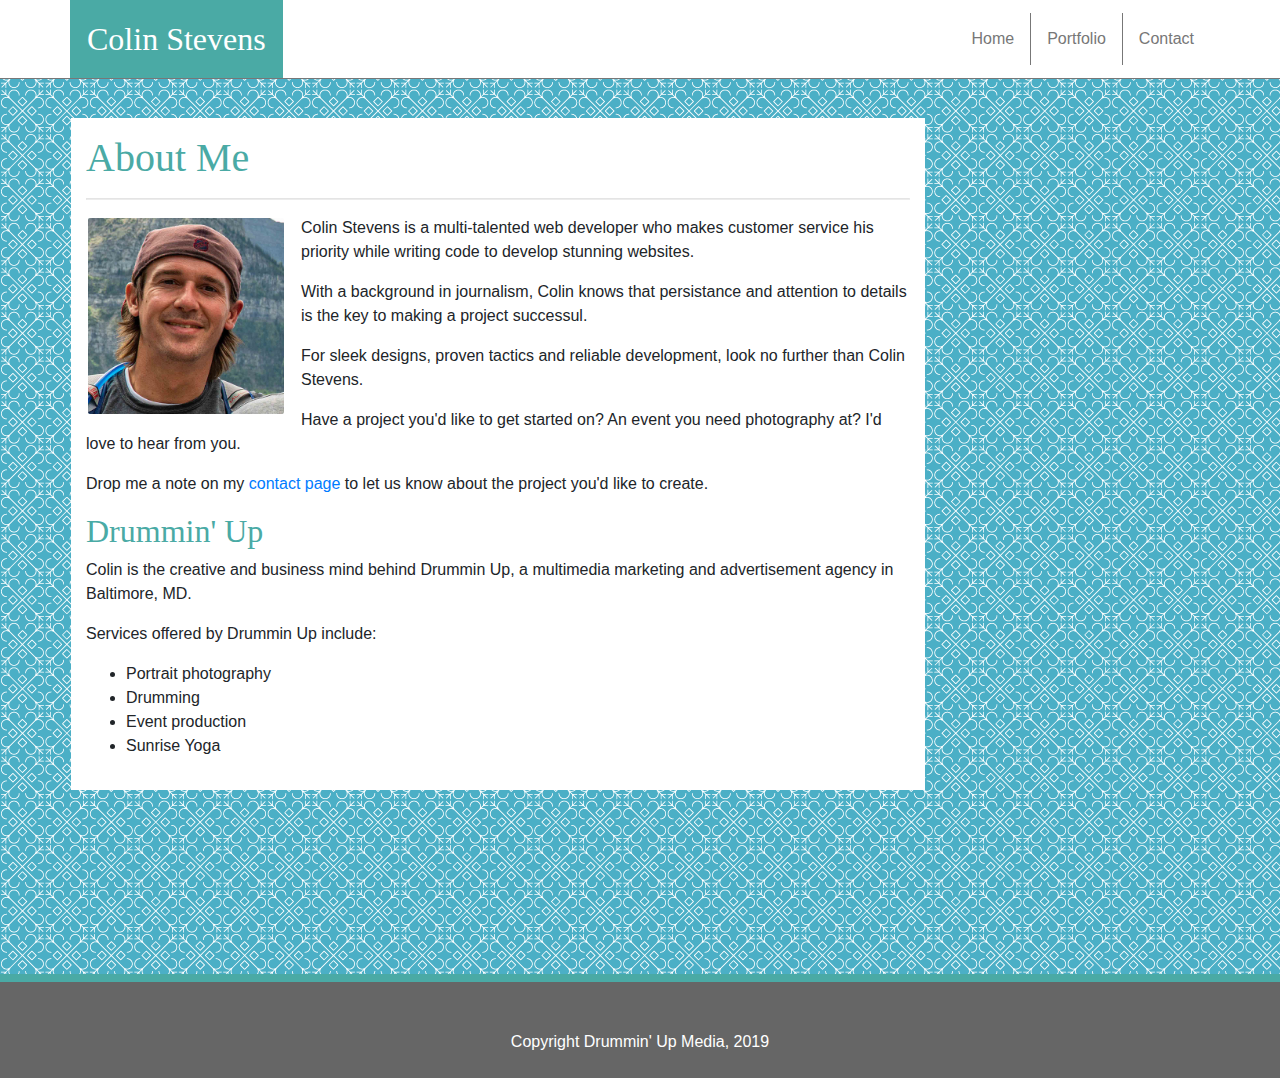
<file: index.html>
<!DOCTYPE html>
<html lang="en-us">

<head>
    <meta charset="utf-8">
    <meta name="viewport" content="width=device-width, initial-scale=1, shrink-to-fit=no">

    <link rel="stylesheet" href="https://stackpath.bootstrapcdn.com/bootstrap/4.3.1/css/bootstrap.min.css"
        integrity="sha384-ggOyR0iXCbMQv3Xipma34MD+dH/1fQ784/j6cY/iJTQUOhcWr7x9JvoRxT2MZw1T" crossorigin="anonymous">
    <link href="assets/css/style.css" rel="stylesheet" type="text/css">
    <link href="assets/css/style2.css" rel="stylesheet" type="text/css">
    <!-- <script src="https://code.jquery.com/jquery-3.3.1.slim.min.js"
        integrity="sha384-q8i/X+965DzO0rT7abK41JStQIAqVgRVzpbzo5smXKp4YfRvH+8abtTE1Pi6jizo"
        crossorigin="anonymous"></script>
    <script src="https://cdnjs.cloudflare.com/ajax/libs/popper.js/1.14.7/umd/popper.min.js"
        integrity="sha384-UO2eT0CpHqdSJQ6hJty5KVphtPhzWj9WO1clHTMGa3JDZwrnQq4sF86dIHNDz0W1"
        crossorigin="anonymous"></script>
    <script src="https://stackpath.bootstrapcdn.com/bootstrap/4.3.1/js/bootstrap.min.js"
        integrity="sha384-JjSmVgyd0p3pXB1rRibZUAYoIIy6OrQ6VrjIEaFf/nJGzIxFDsf4x0xIM+B07jRM"
        crossorigin="anonymous"></script> -->

    <!-- SEO TOUCHPOINTS -->
    <title>Colin Stevens | Web Developer | Photographer | Content Creator | Baltimore</title>

</head>


<body>
    <header>
        <div class="container-fluid">
            <div class="container p-0">
                <!-- Beginning of the navigation bar -->
                <!-- <nav class="navbar"> -->
                <div class="row">

                    <div class="col-sm-6 float-s-right">

                        <a class="navbar-brand" href="index.html">Colin Stevens</a>
                    </div> <!-- closes column1 -->
                    <div class="col-sm-6 d-flex align-items-center">

                        <ul class="nav nav-pills">
                            <!-- beginning of header nav right side links -->
                            <li class="nav-item">
                                <a class="nav-link" href="index.html">Home</a>
                            </li>

                            <li class="nav-item">
                                <a class="nav-link" href="portfolio.html">Portfolio</a>
                            </li>

                            <li class="nav-item">
                                <a class="nav-link" href="contact.html">Contact</a>
                            </li>
                        </ul>
                    </div> <!-- closes column2 -->
                </div> <!-- closes row -->
                <!-- </nav> -->
                <!--End of navigation -->
            </div> <!-- closes container -->
        </div> <!-- closes container-fluid -->
    </header> <!-- end of header -->



    <div class="footer-spacer">
        <!-- <div class="footer-spacer"> -->
        <div class="container">
            <div class="row">
                <div class="col-lg-9 bg-white py-3">


                    <h1>About Me</h1>
                    <hr>

                    <img src="assets/images/colin-headshot.jpg" alt="Colin Stevens"
                        class="float-left img-fluid headshot rounded">

                    <p>Colin Stevens is a multi-talented web developer who makes customer service his priority while
                        writing
                        code to develop stunning websites.</p>

                    <p>With a background in journalism, Colin knows that persistance and attention to details is the key
                        to
                        making a project successul.</p>

                    <p>For sleek designs, proven tactics and reliable development, look no further than Colin Stevens.
                    </p>

                    <p>Have a project you'd like to get started on? An event you need photography at? I'd love to hear
                        from
                        you.</p>

                    <p>Drop me a note on my <a href="contact.html">contact page</a> to let us know about the project
                        you'd
                        like to create.</p>

                    <h2>Drummin' Up</h2>
                    <p>Colin is the creative and business mind behind Drummin Up, a multimedia marketing and
                        advertisement
                        agency in Baltimore, MD.</p>

                    <p>Services offered by Drummin Up include:</p>
                    <ul>
                        <li>Portrait photography</li>
                        <li>Drumming</li>
                        <li>Event production</li>
                        <li>Sunrise Yoga</li>
                    </ul>

                </div> <!-- closes the column -->
            </div> <!-- closes the row -->
        </div> <!-- closes container. all rows must have a container around it -->
    </div> <!-- </div> closes footer-spacer -->

    <footer>
        <div class="footer">Copyright Drummin' Up Media, 2019</div>
    </footer>

</body>





</html>
</file>
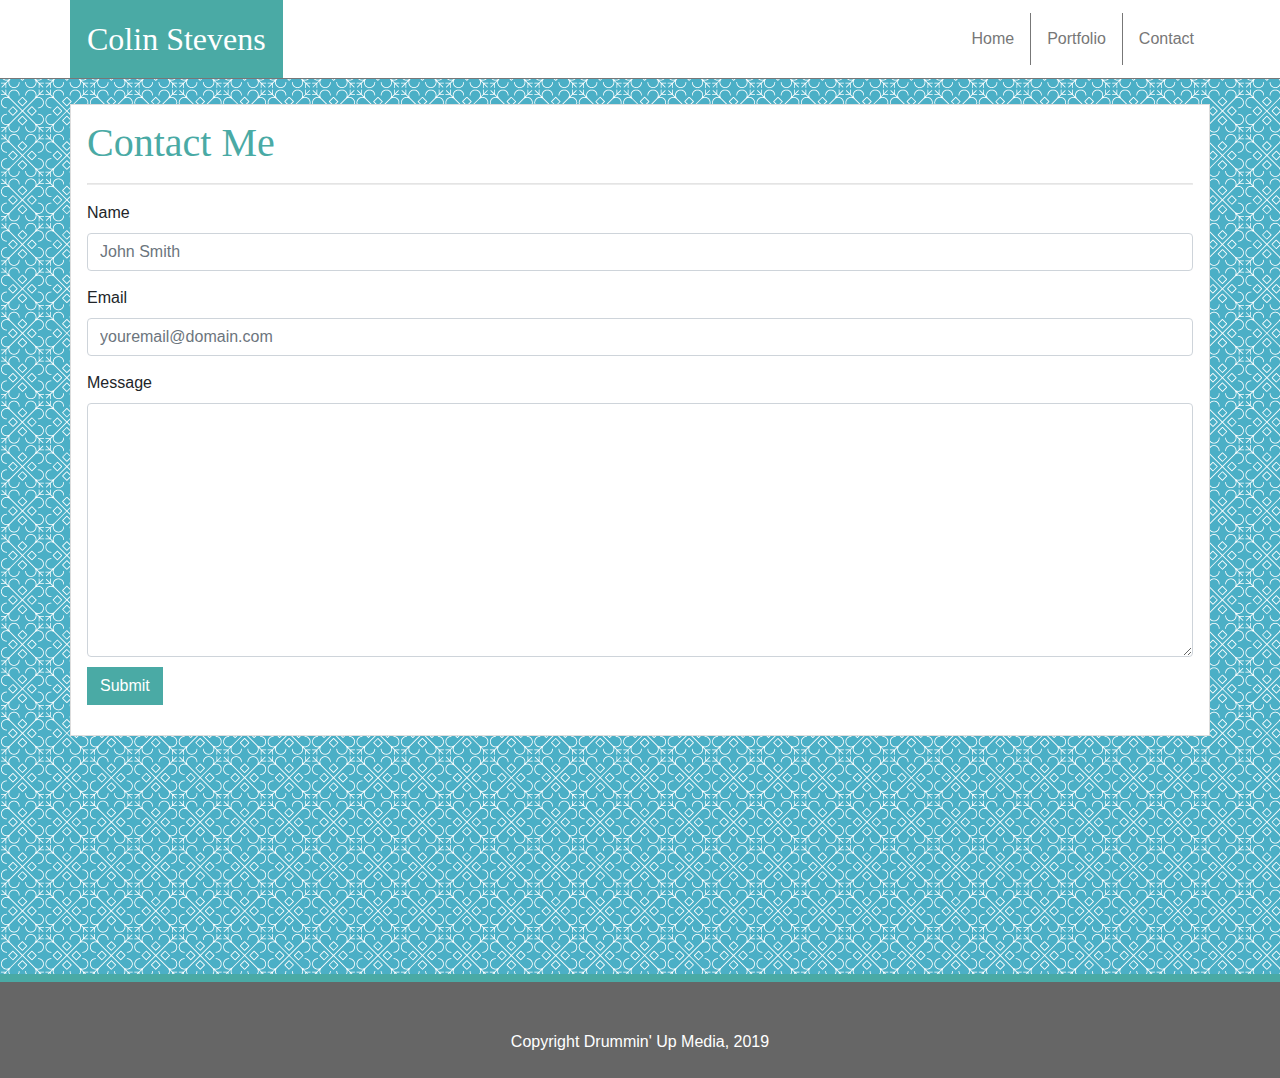
<file: contact.html>
<!DOCTYPE html>
<html lang="en-us">

<head>
   <meta charset="utf-8">
   <meta name="viewport" content="width=device-width, initial-scale=1, shrink-to-fit=no">

   <link rel="stylesheet" href="https://stackpath.bootstrapcdn.com/bootstrap/4.3.1/css/bootstrap.min.css"
      integrity="sha384-ggOyR0iXCbMQv3Xipma34MD+dH/1fQ784/j6cY/iJTQUOhcWr7x9JvoRxT2MZw1T" crossorigin="anonymous">
   <link href="assets/css/style.css" rel="stylesheet" type="text/css">
   <script src="https://code.jquery.com/jquery-3.3.1.slim.min.js"
      integrity="sha384-q8i/X+965DzO0rT7abK41JStQIAqVgRVzpbzo5smXKp4YfRvH+8abtTE1Pi6jizo"
      crossorigin="anonymous"></script>
   <script src="https://cdnjs.cloudflare.com/ajax/libs/popper.js/1.14.7/umd/popper.min.js"
      integrity="sha384-UO2eT0CpHqdSJQ6hJty5KVphtPhzWj9WO1clHTMGa3JDZwrnQq4sF86dIHNDz0W1"
      crossorigin="anonymous"></script>
   <script src="https://stackpath.bootstrapcdn.com/bootstrap/4.3.1/js/bootstrap.min.js"
      integrity="sha384-JjSmVgyd0p3pXB1rRibZUAYoIIy6OrQ6VrjIEaFf/nJGzIxFDsf4x0xIM+B07jRM"
      crossorigin="anonymous"></script>


   <title>Contact Colin Stevens | Web Developer | Photographer | Content Creator | Baltimore</title>


</head>


<body>
   <header>
      <div class="container-fluid">
         <div class="container p-0">
            <!-- Beginning of the navigation bar -->
            <!-- <nav class="navbar"> -->
            <div class="row">

               <div class="col-sm-6 float-s-right">

                  <a class="navbar-brand" href="index.html">Colin Stevens</a>
               </div> <!-- closes column1 -->
               <div class="col-sm-6 d-flex align-items-center">

                  <ul class="nav nav-pills">
                     <!-- beginning of header nav right side links -->
                     <li class="nav-item">
                        <a class="nav-link" href="index.html">Home</a>
                     </li>

                     <li class="nav-item">
                        <a class="nav-link" href="portfolio.html">Portfolio</a>
                     </li>

                     <li class="nav-item">
                        <a class="nav-link" href="contact.html">Contact</a>
                     </li>
                  </ul>
               </div> <!-- closes column2 -->
            </div> <!-- closes row -->
            <!-- </nav> -->
            <!--End of navigation -->
         </div> <!-- closes container -->
      </div> <!-- closes container-fluid -->
   </header> <!-- end of header -->


   <div class="footer-spacer">

      <section class="container container-border container-margin-bottom">
         <h1>Contact Me</h1>
         <hr>
         <form action="mailto:colinstevens06@gmail.com">
            <div class="form-group">
               <label for="name">Name</label>
               <input type="text" class="form-control" id="name" placeholder="John Smith">
               <label for="email">Email</label>
               <input type="email" class="form-control" id="email" placeholder="youremail@domain.com">
               <label for="message">Message</label>
               <textarea class="form-control" rows="10" id="message"></textarea>
               <button class="btn btn-submit rounded-0" type="submit">Submit</button>
            </div>
         </form>

      </section>
   </div> <!-- closes footer spacer -->

   <footer>
      <div class="footer">Copyright Drummin' Up Media, 2019</div>
   </footer>

</body>




</html>
</file>
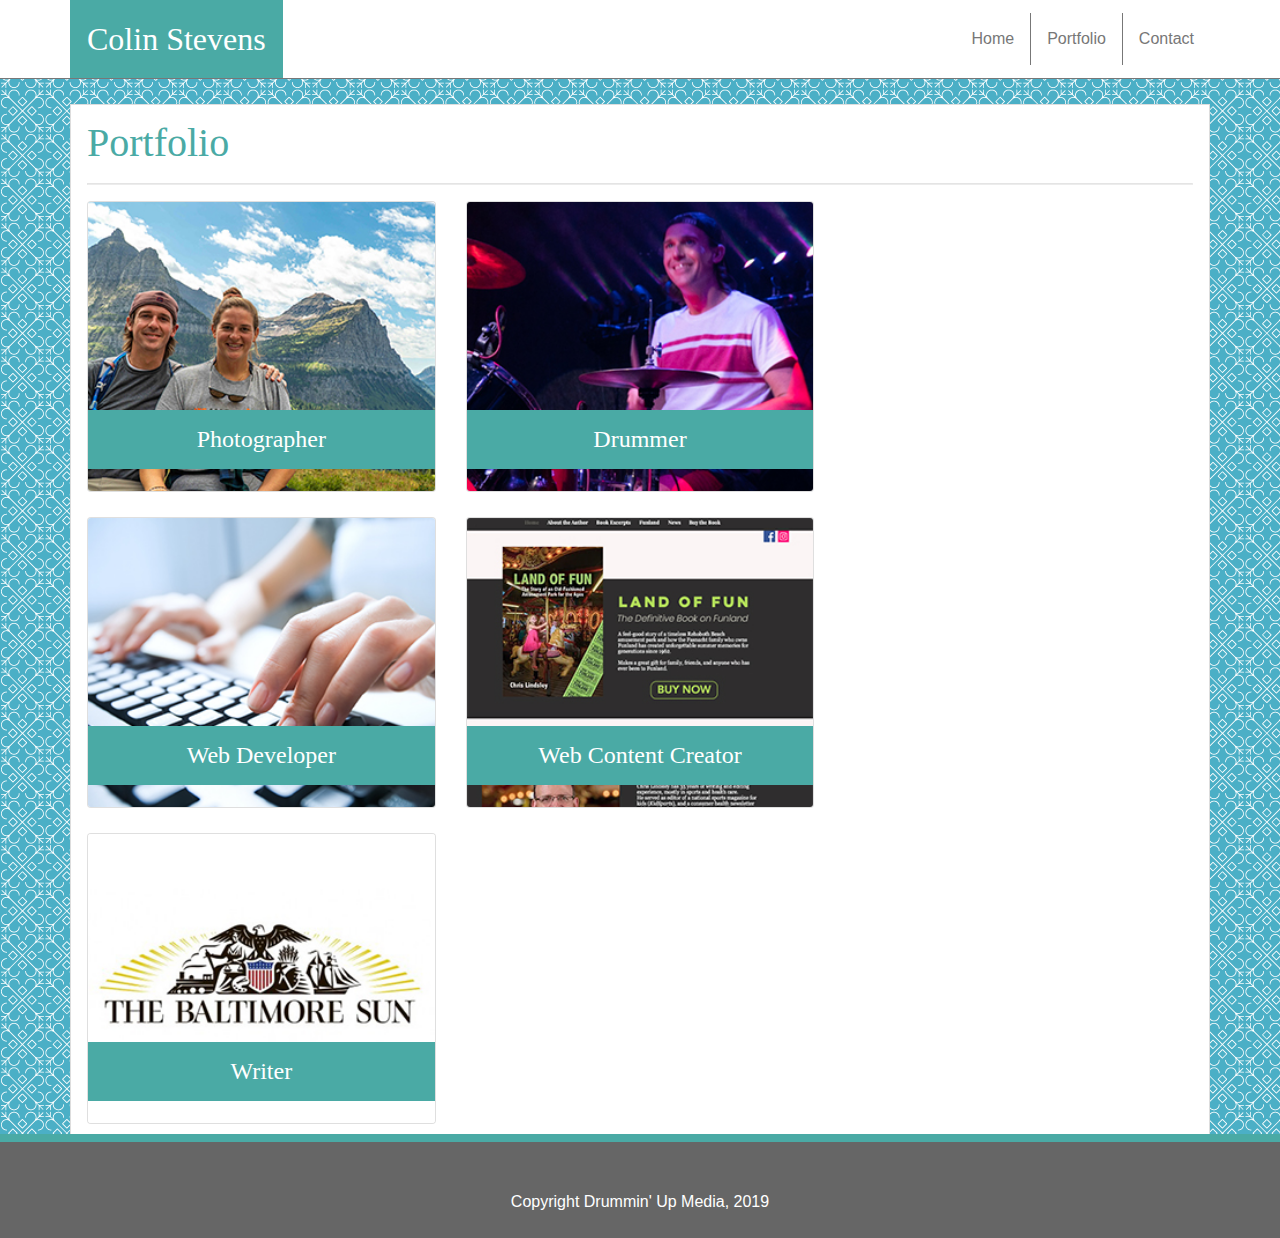
<file: portfolio.html>
<!DOCTYPE html>
<html lang="en-us">

<head>
   <meta charset="utf-8">
   <meta name="viewport" content="width=device-width, initial-scale=1, shrink-to-fit=no">

   <link rel="stylesheet" href="https://stackpath.bootstrapcdn.com/bootstrap/4.3.1/css/bootstrap.min.css"
      integrity="sha384-ggOyR0iXCbMQv3Xipma34MD+dH/1fQ784/j6cY/iJTQUOhcWr7x9JvoRxT2MZw1T" crossorigin="anonymous">
   <link href="assets/css/style.css" rel="stylesheet" type="text/css">

   <script src="https://code.jquery.com/jquery-3.3.1.slim.min.js"
      integrity="sha384-q8i/X+965DzO0rT7abK41JStQIAqVgRVzpbzo5smXKp4YfRvH+8abtTE1Pi6jizo"
      crossorigin="anonymous"></script>
   <script src="https://cdnjs.cloudflare.com/ajax/libs/popper.js/1.14.7/umd/popper.min.js"
      integrity="sha384-UO2eT0CpHqdSJQ6hJty5KVphtPhzWj9WO1clHTMGa3JDZwrnQq4sF86dIHNDz0W1"
      crossorigin="anonymous"></script>
   <script src="https://stackpath.bootstrapcdn.com/bootstrap/4.3.1/js/bootstrap.min.js"
      integrity="sha384-JjSmVgyd0p3pXB1rRibZUAYoIIy6OrQ6VrjIEaFf/nJGzIxFDsf4x0xIM+B07jRM"
      crossorigin="anonymous"></script>

   <title>My Portfolio | Colin Stevens | Web Developer | Photographer | Content Creator | Baltimore</title>


</head>


<body>
   <header>
      <div class="container-fluid">
         <div class="container p-0">
            <!-- Beginning of the navigation bar -->
            <!-- <nav class="navbar"> -->
            <div class="row">

               <div class="col-sm-6 float-s-right">

                  <a class="navbar-brand" href="index.html">Colin Stevens</a>
               </div> <!-- closes column1 -->
               <div class="col-sm-6 d-flex align-items-center">

                  <ul class="nav nav-pills">
                     <!-- beginning of header nav right side links -->
                     <li class="nav-item">
                        <a class="nav-link" href="index.html">Home</a>
                     </li>

                     <li class="nav-item">
                        <a class="nav-link" href="portfolio.html">Portfolio</a>
                     </li>

                     <li class="nav-item">
                        <a class="nav-link" href="contact.html">Contact</a>
                     </li>
                  </ul>
               </div> <!-- closes column2 -->
            </div> <!-- closes row -->
            <!-- </nav> -->
            <!--End of navigation -->
         </div> <!-- closes container -->
      </div> <!-- closes container-fluid -->
   </header> <!-- end of header -->


   <div class="footer-spacer">

      <section class="container container-border mb-75">
         <h1>Portfolio</h1>
         <hr>
         <div class="row">
            <div class="col-md-4">
               <!-- start of photograph section -->
               <a href="https://www.instagram.com/drumminup/?hl=en" target="_blank">
                  <div class="card">
                     <img src="assets/images/colin-stevens-photography.jpg"
                        alt="Colin Stevens on a hike with his sister" class="card-img">
                     <div class="card-img-overlay">
                        <h2 class="card-title">Photographer</h2>
                     </div>
                  </div>
               </a>
            </div>

            <div class="col-md-4">
               <!-- start of drumming section -->
               <a href="https://www.instagram.com/liesfromgranny/?hl=en" target="_blank">
                  <div class="card">
                     <img src="assets/images/colin-stevens-drumming.jpg" alt="Colin Stevens drumming at a concert"
                        class="card-img">
                     <div class="card-img-overlay">
                        <h2 class="card-title">Drummer</h2>
                     </div>
                  </div>
               </a>
            </div>

         </div> <!-- end of row -->

         <div class="row">
            <div class="col-md-4">
               <!-- start of web development section -->
               <a href="index.html" target="_blank">
                  <div class="card">
                     <img src="assets/images/colin-stevens-web-development.jpeg" alt="Person typing on a keyboard"
                        class="card-img">
                     <div class="card-img-overlay">
                        <h2 class="card-title">Web Developer</h2>
                     </div>
                  </div>
               </a>
            </div>

            <div class="col-md-4">
               <!-- start of land-of-fun section -->
               <a href="https://www.land-of-fun.com/" target="_blank">
                  <div class="card">
                     <img src="assets/images/colin-stevens-website-piece.jpg" alt="Screenshot of land-of-fun.com"
                        class="card-img">
                     <div class="card-img-overlay">
                        <h2 class="card-title">Web Content Creator</h2>
                     </div>
                  </div>
               </a>
            </div>

         </div> <!-- end of row -->

         <div class="row">
            <div class="col-md-4">
               <!-- start of writing section -->
               <a href="https://www.baltimoresun.com/sports/college/bs-xpm-2010-10-28-bs-sp-shaky-1028-20101028-story.html"
                  target="_blank">
                  <div class="card">
                     <img src="assets/images/colin-stevens-writing.jpg" alt="Baltimore Sun logo" class="card-img">
                     <div class="card-img-overlay">
                        <h2 class="card-title">Writer</h2>
                     </div>
                  </div>
               </a>
            </div>

         </div> <!-- end of row -->


      </section>
   </div> <!-- closes footer spacer -->

   <footer>
      <div class="footer">Copyright Drummin' Up Media, 2019</div>
   </footer>

</body>




</html>
</file>
<file: assets/css/style.css>
/* Overal Document Styling */

html, body {
   height: 100%;
   margin: 0;
}

body {
   background-image: url("../images/morocco-blue.png");
   font-family: 'Arial', 'Helvetica Neue', Helvetica, sans-serif;
}

.container {
   background: white;
   padding: 14px 16px;
}

.main-content {
   padding: 14px 16px;
}

   /* .container-below {
      padding-bottom: 0;
   } */

   /* .container-portfolio {
      margin-bottom: 75px;
   } */

   .container-border {
      border: 1px solid #dddddd;
   }

   .container-fluid {
      background: white;
   }

hr {
   border: 1px solid rgba(0,0,0,.1);
   border-style: inset;
}


/* Navigation Styling */

.nav {
   margin-left: auto;
}

.navbar {
   padding-top: 0;
   padding-bottom: 0;
}

.container-fluid {
   border-bottom: 1px solid #777777;
}

.navbar-brand {
   margin-right: auto;
   color: #ffffff;
   background-color: #4aaaa5;
   border: 1px solid #4aaaa5;
   padding: 14px 16px;
   text-decoration: none;
   font-family: 'Georgia', Times, 'Times New Roman', serif;
   font-size: 2em;
}

   .navbar-brand:hover {
      background-color: #ffffff;
      border: 1px solid #4aaaa5;
      color: #4aaaa5;
      transition: .5s;
   }

.nav-item {
   border-right: 1px solid #777777;
}

   .nav-item:last-of-type {
      border-right: none;
   }

   .nav-item:hover {
      background-color: #4aaaa5;
      transition: .5s;
      color: #ffffff;
   }

.nav-link {
   color: #777777;
   text-decoration: none;
   padding: 14px 16px;
}

   .nav-link:hover {
      color: #ffffff;
      transition: .5s;
   }

/* Typography */
h1, h2, h3, h4 {
   color: #4aaaa5;
   font-family: 'Georgia', Times, 'Times New Roman', serif;
}

/* Image Styling */

.headshot {
   width: 200px;
   margin-right: 15px;
   margin-bottom: 15px;
   border: #222222;
   padding: 2px;
}

/* Portfolio Styles */

.card {
   margin-bottom: 25px;
}

.card:hover {
   border: 2px solid #4aaaa5;
   transition: .5s;
}

.card-title {
   position: absolute;
   bottom: 10px;
   background: #4aaaa5;
   text-align: center;
   padding: 15px 0;
   color: #ffffff;
   width: 100%;
   font-size: 1.5em;
}

.card-img-overlay {
   padding: 0;
}

/* Form Styles */

input {
   margin-bottom: 15px;
}

.btn-submit {
   color: #ffffff;
   background-color: #4aaaa5;
   border-color: #4aaaa5;
   margin-top: 10px;
}

   .btn-submit:hover {
      color: #4aaaa5;
      background-color: #ffffff;
      border-color: #4aaaa5;
   }

/* Footer Styles */

footer {
   padding: 3em;
   background-color: #666666;
   color: white;
   border-top: 8px solid #4aaaa5;
   height: 30px;
}

.footer-spacer {
   margin-top: 25px;
   min-height: 100%;
   margin-bottom: -30px;
}

.footer {
   text-align: center;
}

/* Spacing For Different Screen Sizes */



@media screen and (max-width: 992px) {
   .container {
      max-width: 960px;
   }
}

@media screen and (max-width: 768px) {
   .container {
      max-width: 720px;
   }
}

@media screen and (max-width: 576px) {

   .container {
      max-width: 540px;
   }

   .navbar-brand {
      background: #4aaaa5;
      width: 100%;
      text-align: center;
   }
   .col-sm-6 {
      padding: 0;
   }

   .container-margin-bottom {
      margin-bottom: 50px;
   }

   .nav {
      margin: 10px auto;
   }

   .headshot {
      width: 100%;
   }
}
</file>
<file: assets/css/style2.css>
.container {
   background: none;
}
</file>
